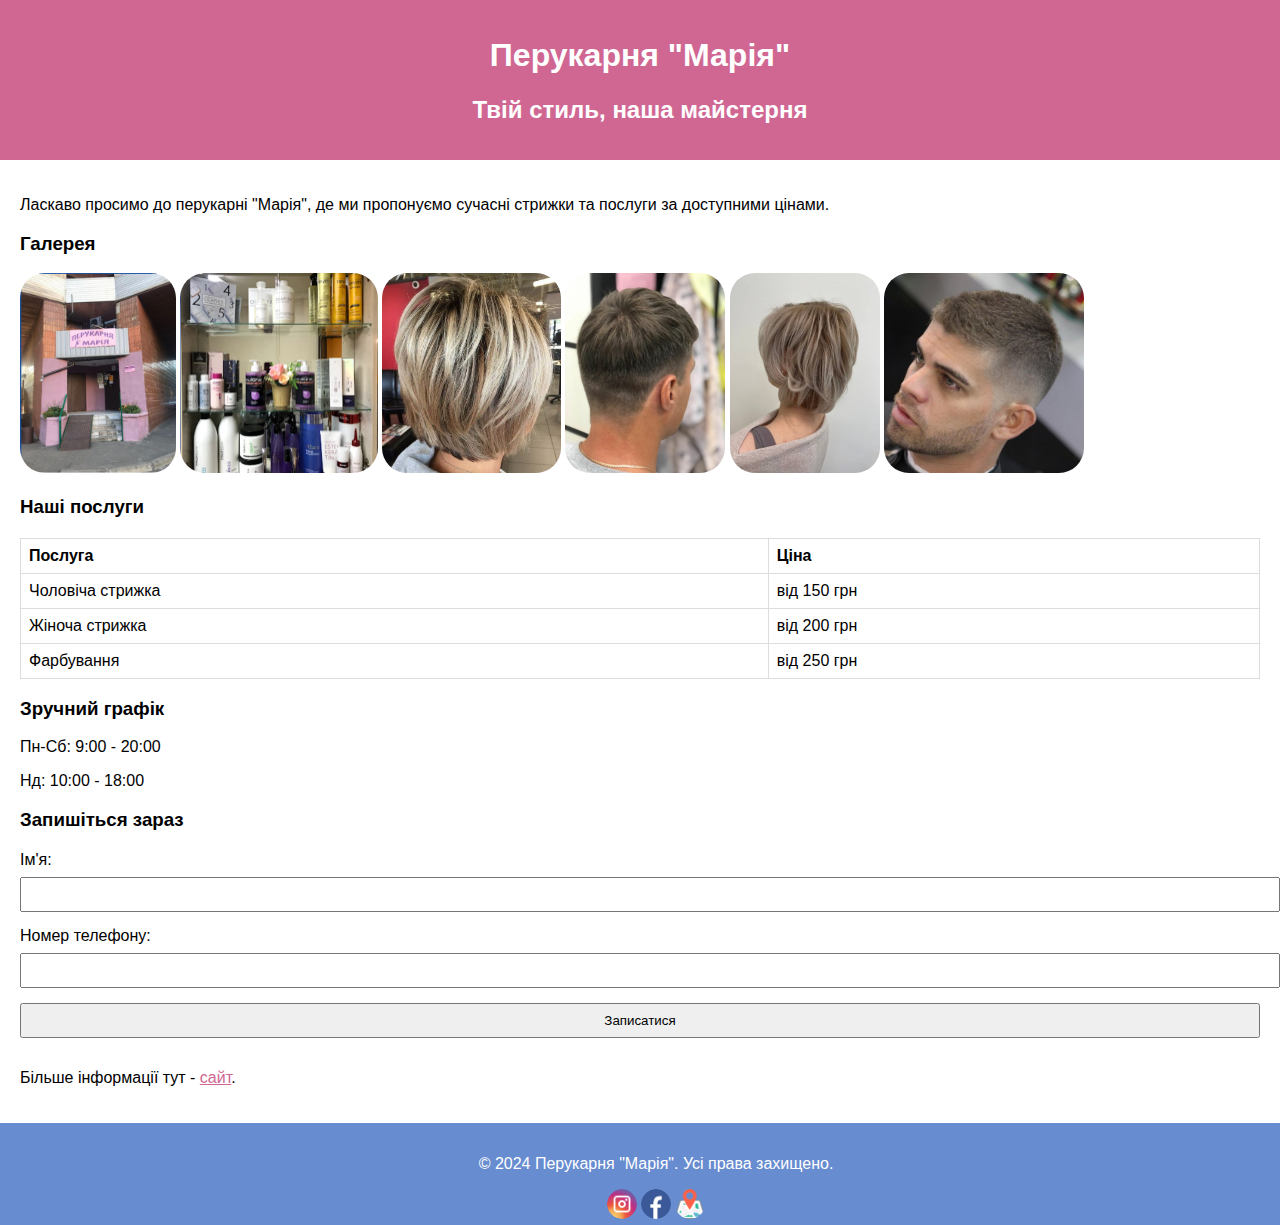
<file: index.html>
<!DOCTYPE html>
<html lang="uk">
<head>
    <meta charset="UTF-8">
    <meta name="viewport" content="width=device-width, initial-scale=1.0">
    <link rel="icon" href="img/icon1.png">
    <title>Перукарня "Марія"</title>
    <link rel="stylesheet" type="text/css" href="style/style.css">

</head>
<body>

    <header>
        <h1>Перукарня "Марія"</h1>
        <h2>Твій стиль, наша майстерня</h2>
    </header>

    <main>
        <p>Ласкаво просимо до перукарні "Марія", де ми пропонуємо сучасні стрижки та послуги за доступними цінами.</p>

        <div class="galery">
            <H3>Галерея</H3>
        <img src="img/Open.png" alt="Вхід">
        <img src="img/foto1.png" alt="Шампуні">
        <img src="img/str1.jpg " alt="Стрижки та зачіски">
        <img src="img/str2.jpg" alt="Стрижки та зачіски">
        <img src="img/str3.jpg" alt="Стрижки та зачіски">
        <img src="img/str4.jpg" alt="Стрижки та зачіски">

        </div>
        <div class="Poslugi">
            <h3>Наші послуги</h3>
        <table>
            <tr>
                <th>Послуга</th>
                <th>Ціна</th>
            </tr>
            <tr>
                <td>Чоловіча стрижка</td>
                <td>від 150 грн</td>
            </tr>
            <tr>
                <td>Жіноча стрижка</td>
                <td>від 200 грн</td>
            </tr>
            <tr>
                <td>Фарбування</td>
                <td>від 250 грн</td>
            </tr>
          
        </table>
        </div>

       <div class="Grafik">
        <h3>Зручний графік</h3>
        <p>Пн-Сб: 9:00 - 20:00</p>
        <p>Нд: 10:00 - 18:00</p>
       </div>

        <div class="forma">
            <h3>Запишіться зараз</h3>
        <form>
            <label for="ім'я">Ім'я:</label>
            <input type="text" id="ім'я" name="ім'я" required>

            <label for="номер">Номер телефону:</label>
            <input type="tel" id="номер" name="номер" required>

            <input type="submit" value="Записатися">
        </form>
        </div>

        <p>Більше інформації тут - <a class="perehid" href="main.html" target="_blank">сайт</a>.</p>
    </main>

    <footer>
        <p>© 2024 Перукарня "Марія". Усі права захищено.</p>

        <img class="icons" src="img/instagram.ico" alt="instagram">
        <img class="icons" src="img/facebook.ico" alt="facebook">
        <a href="https://www.google.com/maps/place/%D0%9F%D0%B5%D1%80%D1%83%D0%BA%D0%B0%D1%80%D0%BD%D1%8F+%22%D0%9C%D0%90%D0%A0%D0%86%D0%AF%22/@50.3616981,30.4652112,15z/data=!4m14!1m7!3m6!1s0x40d4c960716e40bd:0xc88965a1b03126da!2z0J_QtdGA0YPQutCw0YDQvdGPICLQnNCQ0KDQhtCvIg!8m2!3d50.361791!4d30.46518!16s%2Fg%2F11qmbb3fkt!3m5!1s0x40d4c960716e40bd:0xc88965a1b03126da!8m2!3d50.361791!4d30.46518!16s%2Fg%2F11qmbb3fkt?entry=ttu" target="_blank"><img class="icons" src="img/maps.ico" alt="googlemap"  > </a>
        
    </footer>

</body>
</html>
</file>
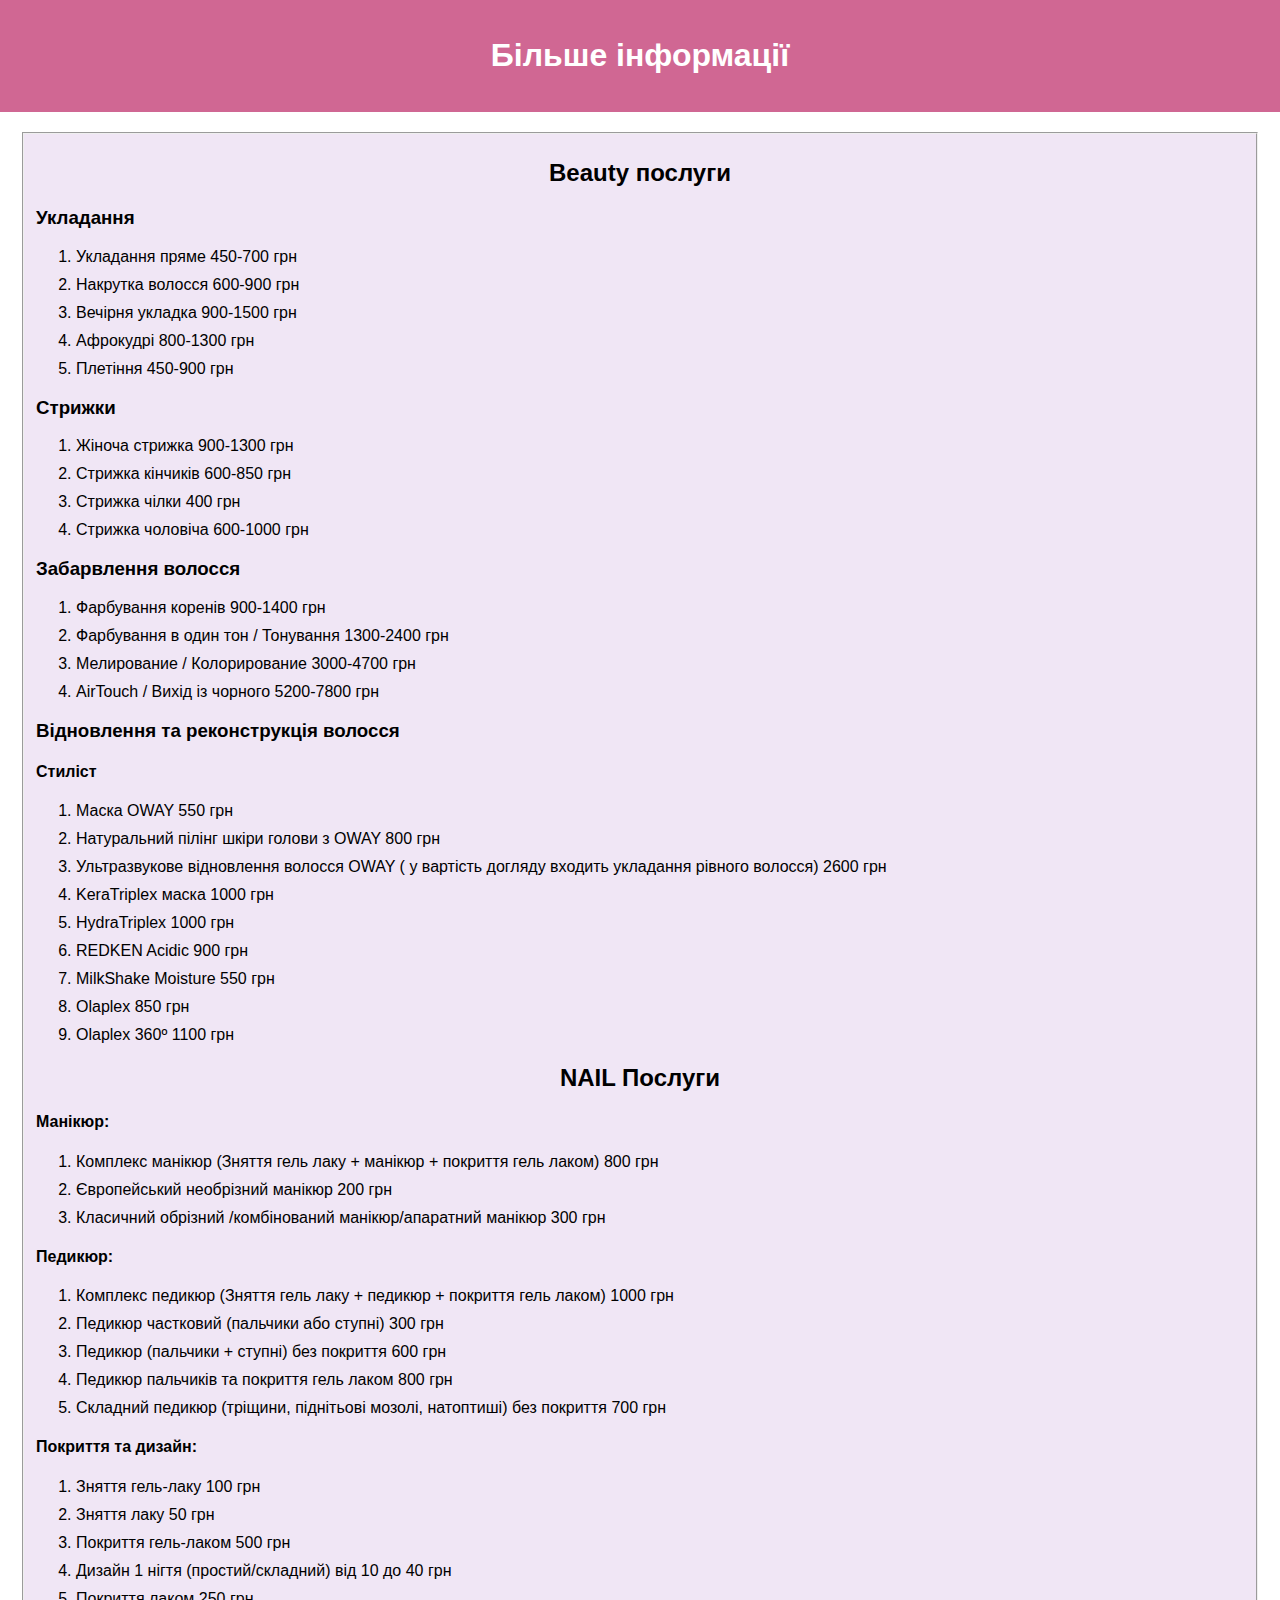
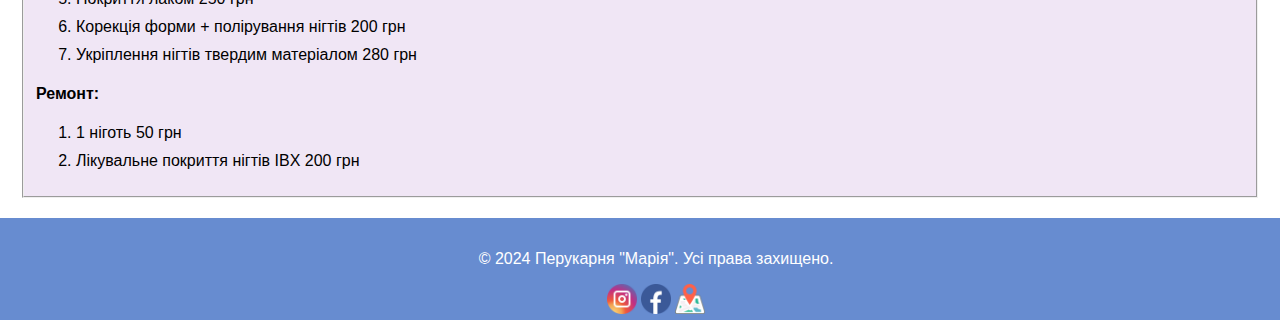
<file: main.html>
<!DOCTYPE html>
<html lang="uk">
  <head>
    <meta charset="UTF-8" />
    <meta name="viewport" content="width=device-width, initial-scale=1.0" />
    <link rel="icon" href="img/icon1.png" />
    <title>Інформація</title>
    <link rel="stylesheet" type="text/css" href="style/stylemain.css">
    
  </head>
  <body>
    <header>
      <h1>Більше інформації</h1>
    </header>
    <main>
      <fieldset>
        <h2>Beauty послуги</h2>
        <h3>Укладання</h3>
        <ol>
          <li>Укладання пряме 450-700 грн</li>
          <li>Накрутка волосся 600-900 грн</li>
          <li>Вечірня укладка 900-1500 грн</li>
          <li>Афрокудрі 800-1300 грн</li>
          <li>Плетіння 450-900 грн</li>
        </ol>
        <h3>Стрижки</h3>
        <ol>
          <li>Жіноча стрижка 900-1300 грн</li>
          <li>Стрижка кінчиків 600-850 грн</li>
          <li>Стрижка чілки 400 грн</li>
          <li>Стрижка чоловіча 600-1000 грн</li>
        </ol>
        <h3>Забарвлення волосся</h3>
        <ol>
          <li>Фарбування коренів 900-1400 грн</li>
          <li>Фарбування в один тон / Тонування 1300-2400 грн</li>
          <li>Мелирование / Колорирование 3000-4700 грн</li>
          <li>AirTouch / Вихід із чорного 5200-7800 грн</li>
        </ol>
        <h3>Відновлення та реконструкція волосся</h3>
        <h4>Стиліст</h4>
        <ol>
          <li>Маска OWAY 550 грн</li>
          <li>Натуральний пілінг шкіри голови з OWAY 800 грн</li>
          <li>
            Ультразвукове відновлення волосся OWAY ( у вартість догляду входить
            укладання рівного волосся) 2600 грн
          </li>
          <li>KeraTriplex маска 1000 грн</li>
          <li>HydraTriplex 1000 грн</li>
          <li>REDKEN Acidic 900 грн</li>
          <li>MilkShake Moisture 550 грн</li>
          <li>Olaplex 850 грн</li>
          <li>Olaplex 360º 1100 грн</li>
        </ol>
        <h2>NAIL Послуги</h2>
        <h4>Манікюр:</h3>
        <ol>
            <li>Комплекс манікюр (Зняття гель лаку + манікюр + покриття гель лаком) 800 грн</li>
            <li>Європейський необрізний манікюр 200 грн</li>
            <li>Класичний обрізний /комбінований манікюр/апаратний манікюр 300 грн</li>
        </ol>
        <h4>Педикюр:</h4>
        <ol>
            <li>Комплекс педикюр
                (Зняття гель лаку + педикюр + покриття гель лаком)
                1000 грн</li>
            <li>Педикюр частковий (пальчики або ступні)
                    300 грн</li>
            <li>Педикюр (пальчики + ступні) без покриття
                        600 грн</li>
            <li>Педикюр пальчиків та покриття гель лаком
                            800 грн</li>
            <li>Складний педикюр
                                (тріщини, піднітьові мозолі, натоптиші) без покриття
                                700 грн</li>
        </ol>
        <h4>Покриття та дизайн:</h4>
        <ol>
            <li>Зняття гель-лаку
                100 грн</li>
            <li>
                Зняття лаку 50 грн
                </li>
            <li>Покриття гель-лаком
                    500 грн</li>
            <li>Дизайн 1 нігтя (простий/складний)
                        від 10 до 40 грн</li>
            <li>Покриття лаком
                            250 грн</li>
            <li>Корекція форми + полірування нігтів
                                200 грн</li>
            <li>Укріплення нігтів твердим матеріалом
                                    280 грн</li>

        </ol>
        <h4>Ремонт:</h4>
        <ol>
            <li>1 ніготь
                50 грн</li>
            <li>Лікувальне покриття нігтів IBX
                    200 грн</li>
        </ol>
      </fieldset>
    </main>
    <footer>
      <p>© 2024 Перукарня "Марія". Усі права захищено.</p>

      <img class="icons" src="img/instagram.ico" alt="instagram" />
      <img class="icons" src="img/facebook.ico" alt="facebook" />
      <a
        href="https://www.google.com/maps/place/%D0%9F%D0%B5%D1%80%D1%83%D0%BA%D0%B0%D1%80%D0%BD%D1%8F+%22%D0%9C%D0%90%D0%A0%D0%86%D0%AF%22/@50.3616981,30.4652112,15z/data=!4m14!1m7!3m6!1s0x40d4c960716e40bd:0xc88965a1b03126da!2z0J_QtdGA0YPQutCw0YDQvdGPICLQnNCQ0KDQhtCvIg!8m2!3d50.361791!4d30.46518!16s%2Fg%2F11qmbb3fkt!3m5!1s0x40d4c960716e40bd:0xc88965a1b03126da!8m2!3d50.361791!4d30.46518!16s%2Fg%2F11qmbb3fkt?entry=ttu"
        target="_blank"
        ><img class="icons" src="img/maps.ico" alt="googlemap" />
      </a>
    </footer>
  </body>
</html>
</file>
<file: style/style.css>
body {
    font-family: 'Arial', sans-serif;
    margin: 0;
    padding: 0;
    box-sizing: border-box;
}

header {
    background-color: #d06793;
    color: #fff;
    padding: 1em;
    text-align: center;
}

main {
    padding: 20px;
}

footer {
    background-color: #678cd0;
    color: #fff;
    padding: 1em;
    text-align: center;
    bottom: 0;
    width: 100%;
    height: 70px;
}

img {
    border-radius: 25px;
    max-width: 100%;
    height: 200px;
}

table {
    width: 100%;
    border-collapse: collapse;
    margin-top: 20px;
}

th, td {
    border: 1px solid #ddd;
    padding: 8px;
    text-align: left;
}


form {
    margin-top: 20px;
}

label {
    display: block;
    margin-bottom: 8px;
}

input {
    width: 100%;
    padding: 8px;
    margin-bottom: 15px;
}

a.perehid {
    color: #d06793;
}

img.icons {
    height: 30px;
}
</file>
<file: style/stylemain.css>
body {
    font-family: "Arial", sans-serif;
    margin: 0;
    padding: 0;
    box-sizing: border-box;
  }
  header {
    background-color: #d06793;
    color: #fff;
    padding: 1em;
    text-align: center;
  }
  main {
    padding: 20px;
  }
  footer {
    background-color: #678cd0;
    color: #fff;
    padding: 1em;
    text-align: center;
    bottom: 0;
    width: 100%;
    height: 70px;
  }
  img.icons {
    height: 30px;
  }

  ol,
  li {
    margin-top: 10px;
  }
  h2 {
    text-align: center;
  }
  fieldset {
    background-color: #e7d6ee9d;
  }
</file>
